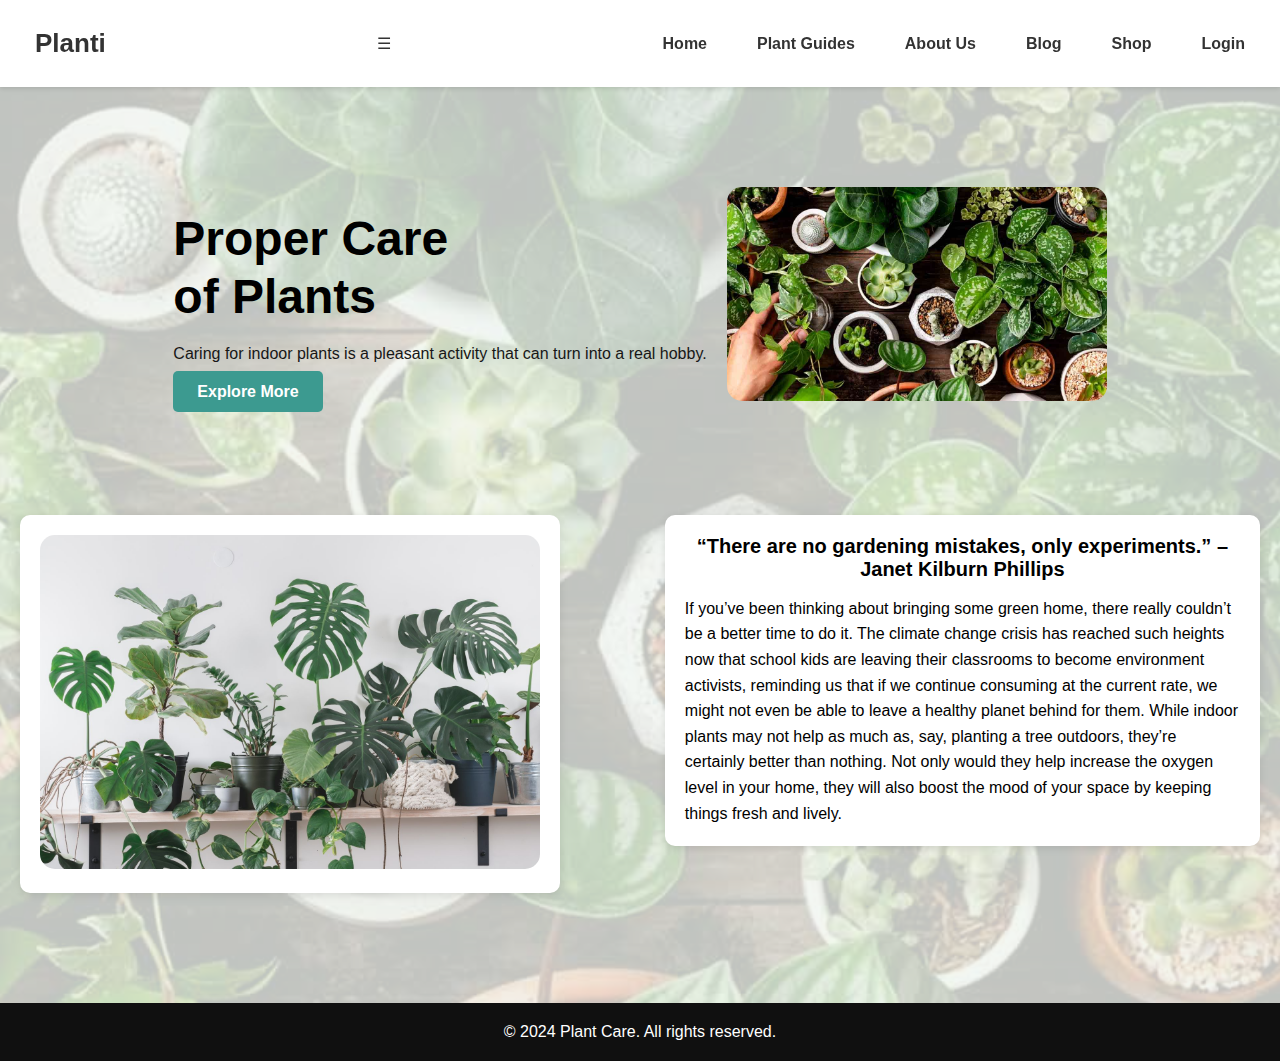
<file: index.html>
<!DOCTYPE html>
<html lang="en">
<head>
    <meta charset="UTF-8">
    <meta name="viewport" content="width=device-width, initial-scale=1.0">
    <title>Plant Guides - Planti</title>
    <style>
        * {
            margin: 0;
            padding: 0;
            box-sizing: border-box;
        }

        body {
            font-family: 'Arial', sans-serif;
            background-color: #f0f5f1;
            color: #333;
            position: relative;
            margin: 0;
            padding: 0;
        }

        body::before {
            content: '';
            position: absolute;
            top: 0;
            left: 0;
            width: 100%;
            height: 100%;
            background-image: url('frontimage.jpg');
            background-repeat: no-repeat;
            background-size: cover;
            background-position: center;
            opacity: 0.2;
            z-index: -1;
        }

        header {
            background-color: #fff;
            padding: 20px;
            box-shadow: 0 2px 4px rgba(0, 0, 0, 0.1);
            position: sticky;
            top: 0;
            z-index: 100;
        }

        .navbar {
            display: flex;
            justify-content: space-between;
            align-items: center;
            flex-wrap: wrap;
        }

        .logo {
            font-size: 26px;
            font-weight: bold;
            color: #40E0D0;
        }

        .navbar ul {
            list-style-type: none;
            display: flex;
            gap: 20px;
            flex-wrap: wrap;
        }

        .navbar a {
            text-decoration: none;
            color: #333;
            font-weight: bold;
            padding: 8px 15px;
            transition: color 0.3s;
        }

        .navbar a:hover {
            color: #3c9a90;
        }

        main {
            padding: 60px 20px;
        }

        .hero {
            display: flex;
            flex-direction: column;
            justify-content: center;
            align-items: center;
            text-align: center;
            padding: 40px 0;
        }

        .hero-content {
            max-width: 90%;
            margin-bottom: 30px;
        }

        .hero-content h1 {
            font-size: 36px;
            line-height: 1.2;
            color: #000000;
        }

        .hero-content p {
            font-size: 16px;
            margin: 20px 0;
            color: #171717;
        }

        .btn {
            background-color: #3c9a90; /* Turquoise */

            color: white;
            padding: 12px 24px;
            text-decoration: none;
            border-radius: 5px;
            font-weight: bold;
            transition: background-color 0.3s;
        }

        .btn:hover {
            background-color: #000000;
        }

        .hero-image img {
            border-radius: 15px;
            width: 100%;
            max-width: 380px;
            height: auto;
            object-fit: cover;
            margin-bottom: 20px;
        }

        .info-section {
            display: flex;
            flex-direction: column;
            align-items: center;
            gap: 30px;
            margin-top: 50px;
        }

        .info-box {
            background-color: white;
            padding: 20px;
            border-radius: 10px;
            text-align: center;
            box-shadow: 0 2px 8px rgba(0, 0, 0, 0.1);
            max-width: 90%;
        }

        .info-box img {
            border-radius: 15px;
            height: auto;
            width: 100%;
            max-width: 500px;
        }

        .info-box h3 {
            font-size: 20px;
            color: #000000;
            margin-bottom: 15px;
        }

        .info-box p {
            margin-top: 15px;
            color: #000000;
            line-height: 1.6;
            text-align: left;
        }

        footer {
            background-color: #101010;
            color: #fff;
            padding: 20px;
            text-align: center;
            margin-top: 50px;
        }

        /* Media Queries for Responsiveness */
        @media (min-width: 768px) {
            .hero {
                flex-direction: row;
                text-align: left;
            }

            .hero-content {
                max-width: 45%;
                margin-bottom: 0;
            }

            .hero-content h1 {
                font-size: 48px;
            }

            .hero-image {
                margin-left: 20px;
            }

            .info-section {
                flex-direction: row;
                align-items: flex-start;
                justify-content: space-between;
            }

            .info-box {
                max-width: 48%;
            }
        }

        /* Responsive styles */
        @media (max-width: 768px) {
            .navbar ul {
                flex-direction: column; /* Stacks the menu items vertically on smaller screens */
                gap: 10px;
                display: none; /* Hidden by default for smaller screens */
                width: 100%;
            }

            .menu-icon {
                display: block; /* Shows the menu icon */
                font-size: 24px;
                cursor: pointer;
            }

            .navbar a {
                padding: 10px;
                text-align: center;
                width: 100%;
                display: block;
            }

            .plant-card img {
                height: auto; /* Adjusts the height automatically */
            }

            .logo {
                flex-grow: 1;
            }

            .navbar {
                flex-direction: column;
                align-items: flex-start;
            }
        }
    </style>
</head>
<body>
    <header>
        <nav class="navbar">
            <a href="index.html" class="logo">Planti</a>
            <span class="menu-icon" onclick="toggleMenu()">&#9776;</span>
            <ul>
                <li><a href="index.html">Home</a></li>
                <li><a href="plant-guides.html">Plant Guides</a></li>
                <li><a href="about.html">About Us</a></li>
                <li><a href="blog.html">Blog</a></li>
                <li><a href="shop.html">Shop</a></li>
                <li><a href="login.html">Login</a></li>
            </ul>
        </nav>
    </header>

    <main>
        <section class="hero">
            <div class="hero-content">
                <h1 id="headline">Proper Care <br><span id="headline-span">of Plants</span></h1>
                <p id="description">Caring for indoor plants is a pleasant activity that can turn into a real hobby.</p>
                <a href="about.html" class="btn" id="explore-btn">Explore More</a>
            </div>
            <div class="hero-image">
                <img src="frontimage.jpg" alt="Person spraying plant">
            </div>
        </section>

        <section class="info-section">
            <div class="info-box">
                <img src="front0.jpg" alt="Video Thumbnail">
            </div>
            <div class="info-box">
                <h3>“There are no gardening mistakes, only experiments.” – Janet Kilburn Phillips</h3>
                <p id="text">If you’ve been thinking about bringing some green home, 
                    there really couldn’t be a better time to do it. 
                    The climate change crisis has reached such heights now that 
                    school kids are leaving their classrooms to become environment activists, 
                    reminding us that if we continue consuming at the current rate, 
                    we might not even be able to leave a healthy planet behind for them. 
                    While indoor plants may not help as much as, say, planting a tree outdoors, 
                    they’re certainly better than nothing. Not only would they 
                    help increase the oxygen level in your home, they will also boost the mood 
                    of your space by keeping things fresh and lively.</p>
            </div>
        </section>
    </main>

    <footer>
        <p>© 2024 Plant Care. All rights reserved.</p>
    </footer>

    <script>
        function toggleMenu() {
            const menu = document.querySelector('.navbar ul');
            menu.style.display = menu.style.display === 'flex' ? 'none' : 'flex';
        }

        function uploadImage() {
            const fileInput = document.getElementById('imageUpload');
            const resultDiv = document.getElementById('result');

            if (fileInput.files.length === 0) {
                alert('Please select an image.');
                return;
            }

            const file = fileInput.files[0];
            const formData = new FormData();
            formData.append('image', file);

            // Replace 'YOUR_BACKEND_URL' with your actual backend URL
            fetch('YOUR_BACKEND_URL', {
                method: 'POST',
                body: formData
            })
            .then(response => response.json())
            .then(data => {
                // Handle the response data
                resultDiv.innerHTML = `
                    <h3>Identification Result:</h3>
                    <p>${data.result}</p>
                    <img src="${data.imageUrl}" alt="Identified Plant">
                `;
            })
            .catch(error => {
                console.error('Error:', error);
                resultDiv.innerHTML = '<p>There was an error processing your request. Please try again.</p>';
            });
        }
    </script>
    <script>
        window.embeddedChatbotConfig = {
        chatbotId: "KJqeykrrCR2iPZG4mvH4l",
        domain: "www.chatbase.co"
        }
        </script>
        <script
        src="https://www.chatbase.co/embed.min.js"
        chatbotId="KJqeykrrCR2iPZG4mvH4l"
        domain="www.chatbase.co"
        defer>
        </script>
</body>
</html>
</file>
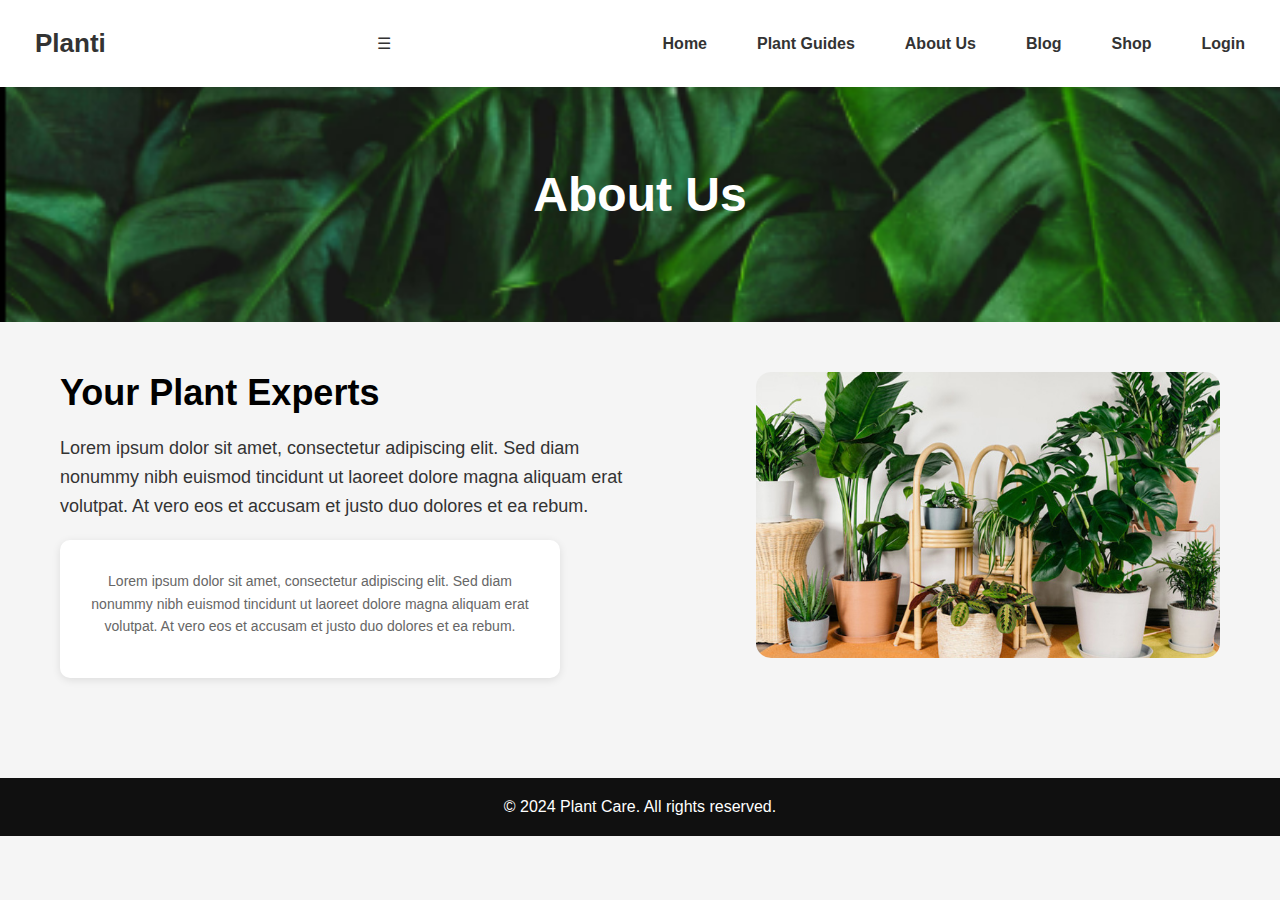
<file: about.html>
<!DOCTYPE html>
<html lang="en">
<head>
    <meta charset="UTF-8">
    <meta name="viewport" content="width=device-width, initial-scale=1.0">
    <title>Plant Guides - Planti</title>
    <style>
        * {
            margin: 0;
            padding: 0;
            box-sizing: border-box;
        }

        body {
            font-family: 'Arial', sans-serif;
            background-color: #f5f5f5;
            color: #333;
        }
        

        header {
            background-color: #fff;
            padding: 20px;
            position: sticky;
            top: 0;
            z-index: 100;
            box-shadow: 0 2px 4px rgba(0, 0, 0, 0.1);
        }

        .navbar {
            display: flex;
            justify-content: space-between;
            align-items: center;
        }

        .logo {
            font-size: 24px;
            font-weight: bold;
        }

        .navbar ul {
            list-style-type: none;
            display: flex;
            gap: 20px;
        }

        .navbar a {
            text-decoration: none;
            color: #333;
            font-weight: bold;
        }

        .hero-about {
            background-image: url('img.png'); /* Replace with your image path */
            background-size: cover;
            background-position: center;
            padding: 80px 20px;
            text-align: center;
            color: white;
        }

        .hero-about h1 {
            font-size: 48px;
            margin-bottom: 20px;
        }

        .about-content {
            display: flex;
            justify-content: space-between;
            align-items: flex-start;
            padding: 50px 20px;
            max-width: 1200px;
            margin: 0 auto;
        }

        .about-text {
            max-width: 50%;
        }

        .about-text h2 {
            font-size: 36px;
            color: #000000;
            margin-bottom: 20px;
        }

        .about-text p {
            font-size: 18px;
            line-height: 1.6;
            margin-bottom: 20px;
        }

        .about-image {
            max-width: 40%;
        }

        .about-image img {
            width: 100%;
            border-radius: 15px;
        }
        .navbar {
            display: flex;
            justify-content: space-between;
            align-items: center;
        }

        .logo {
            font-size: 26px;
            font-weight: bold;
            color: #040504;
        }

        .navbar ul {
            list-style-type: none;
            display: flex;
            gap: 20px;
        }

        .navbar a {
            text-decoration: none;
            color: #333;
            font-weight: bold;
            padding: 8px 15px;
            transition: color 0.3s;
        }

        .navbar a:hover {
            color: #000000;
        }


        footer {
            background-color: #101010;
            color: #fff;
            padding: 20px;
            text-align: center;
            margin-top: 50px;
        }

        /* Responsive styles */
        @media (max-width: 768px) {
            .navbar ul {
                flex-direction: column; /* Stacks the menu items vertically on smaller screens */
                gap: 10px;
                display: none; /* Hidden by default for smaller screens */
                width: 100%;
            }

            .menu-icon {
                display: block; /* Shows the menu icon */
                font-size: 24px;
                cursor: pointer;
            }

            .navbar a {
                padding: 10px;
                text-align: center;
                width: 100%;
                display: block;
            }

            .plant-card img {
                height: auto; /* Adjusts the height automatically */
            }

            .logo {
                flex-grow: 1;
            }

            .navbar {
                flex-direction: column;
                align-items: flex-start;
            }
        }
        .plant-card {
            background-color: white;
            padding: 20px;
            border-radius: 10px;
            text-align: center;
            box-shadow: 0 2px 8px rgba(0, 0, 0, 0.1);
            max-width: 100%;
            width: 500px;
        }

        .plant-card p {
            color: #666;
            line-height: 1.6;
            margin-top: 10px;
            font-size: 14px;
        }

    </style>
</head>
<body>
    <header>
        <nav class="navbar">
            <a href="index.html" class="logo">Planti</a>
            <span class="menu-icon" onclick="toggleMenu()">&#9776;</span>
            <ul>
                <li><a href="index.html">Home</a></li>
                <li><a href="plant-guides.html">Plant Guides</a></li>
                <li><a href="about.html">About Us</a></li>
                <li><a href="blog.html">Blog</a></li>
                <li><a href="shop.html">Shop</a></li>
                <li><a href="login.html">Login</a></li>
            </ul>
        </nav>
    </header>

    <main>
        <section class="hero-about">
            <h1>About Us</h1>
        </section>
    
        <section class="about-content">
            <div class="about-text">
                <h2>Your Plant Experts</h2>
                <p>Lorem ipsum dolor sit amet, consectetur adipiscing elit. Sed diam nonummy nibh euismod tincidunt ut laoreet dolore magna aliquam erat volutpat. At vero eos et accusam et justo duo dolores et ea rebum.</p>
                <div class="plant-card">
                    
                    <p>Lorem ipsum dolor sit amet, consectetur adipiscing elit. Sed diam nonummy nibh euismod tincidunt ut laoreet dolore magna aliquam erat volutpat. At vero eos et accusam et justo duo dolores et ea rebum.</p>
                </div>
            </div>
            <div class="about-image">
                <img src="about-plants.jpg" alt="Plants and Garden">
                
            </div>
        </section>
    
    </main>

    <footer>
        <p>© 2024 Plant Care. All rights reserved.</p>
    </footer>

    <script>
        function toggleMenu() {
            const menu = document.querySelector('.navbar ul');
            menu.style.display = menu.style.display === 'flex' ? 'none' : 'flex';
        }

        function uploadImage() {
            const fileInput = document.getElementById('imageUpload');
            const resultDiv = document.getElementById('result');

            if (fileInput.files.length === 0) {
                alert('Please select an image.');
                return;
            }

            const file = fileInput.files[0];
            const formData = new FormData();
            formData.append('image', file);

            // Replace 'YOUR_BACKEND_URL' with your actual backend URL
            fetch('YOUR_BACKEND_URL', {
                method: 'POST',
                body: formData
            })
            .then(response => response.json())
            .then(data => {
                // Handle the response data
                resultDiv.innerHTML = `
                    <h3>Identification Result:</h3>
                    <p>${data.result}</p>
                    <img src="${data.imageUrl}" alt="Identified Plant">
                `;
            })
            .catch(error => {
                console.error('Error:', error);
                resultDiv.innerHTML = '<p>There was an error processing your request. Please try again.</p>';
            });
        }
    </script>
    <script>
        window.embeddedChatbotConfig = {
        chatbotId: "KJqeykrrCR2iPZG4mvH4l",
        domain: "www.chatbase.co"
        }
        </script>
        <script
        src="https://www.chatbase.co/embed.min.js"
        chatbotId="KJqeykrrCR2iPZG4mvH4l"
        domain="www.chatbase.co"
        defer>
        </script>
</body>
</html>
</file>
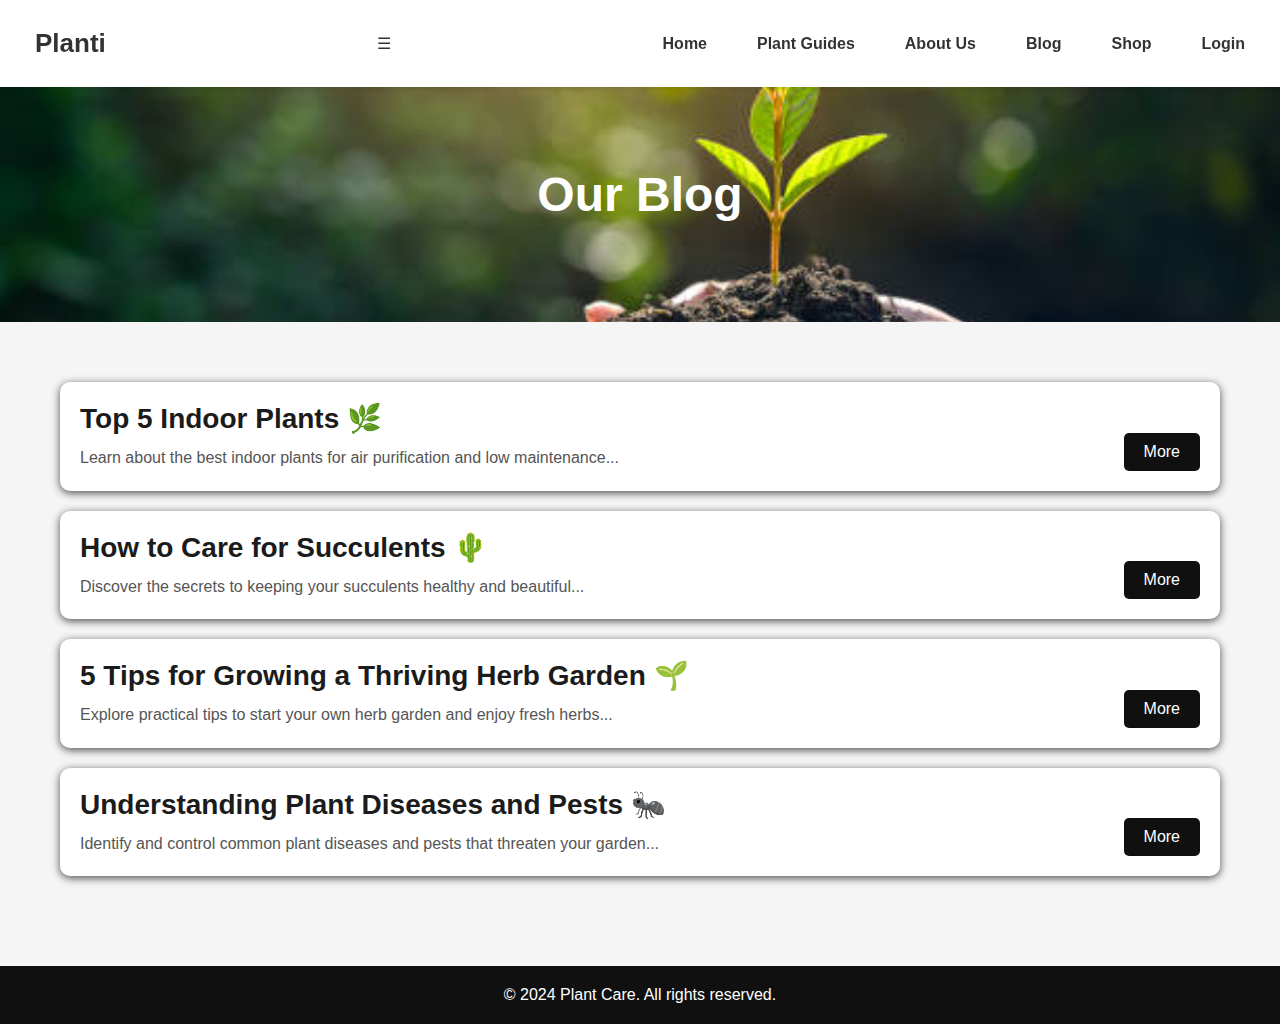
<file: blog.html>
<!DOCTYPE html>
<html lang="en">
<head>
    <meta charset="UTF-8">
    <meta name="viewport" content="width=device-width, initial-scale=1.0">
    <title>Plant Guides - Planti</title>
    <style>
        * {
            margin: 0;
            padding: 0;
            box-sizing: border-box;
        }

        body {
            font-family: 'Arial', sans-serif;
            background-color: #f5f5f5;
            color: #333;
        }
        .btn:hover {
            background-color: #ffffff;
        }

        header {
            background-color: #fff;
            padding: 20px;
            position: sticky;
            top: 0;
            z-index: 100;
            box-shadow: 0 2px 4px rgba(0, 0, 0, 0.1);
        }

        .navbar {
            display: flex;
            justify-content: space-between;
            align-items: center;
        }

        .logo {
            font-size: 24px;
            font-weight: bold;
        }

        .navbar ul {
            list-style-type: none;
            display: flex;
            gap: 20px;
        }

        .navbar a {
            text-decoration: none;
            color: #333;
            font-weight: bold;
        }

        .hero-blog {
            background-image: url('blog0.jpg'); /* Replace with your blog hero image */
            background-size: cover;
            background-position: center;
            padding: 80px 20px;
            text-align: center;
            color: white;
        }

        .hero-blog h1 {
            font-size: 48px;
            margin-bottom: 20px;
        }

        .blog-content {
            max-width: 1200px;
            margin: 40px auto;
            padding: 20px;
        }

        .blog-content article {
            background-color: white;
            padding: 20px;
            border-radius: 10px;
            margin-bottom: 20px;
            box-shadow: 0 2px 8px rgba(0, 0, 0, 0.7);
            position: relative;
        }

        .blog-content h2 {
            font-size: 28px;
            color: #1b1b1b;
            margin-bottom: 10px;
        }

        .blog-content p {
            font-size: 16px;
            line-height: 1.6;
            color: #555;
        }

        .read-more {
            background-color: #101010;
            color: #fff;
            padding: 10px 20px;
            margin-top: 70px;
            text-decoration: none;
            border-radius: 5px;
            position: absolute;
            bottom: 20px;
            right: 20px;
        }
        
        .navbar {
            display: flex;
            justify-content: space-between;
            align-items: center;
        }

        .logo {
            font-size: 26px;
            font-weight: bold;
            color: #040504;
        }

        .navbar ul {
            list-style-type: none;
            display: flex;
            gap: 20px;
        }

        .navbar a {
            text-decoration: none;
            color: #333;
            font-weight: bold;
            padding: 8px 15px;
            transition: color 0.3s;
        }

        .navbar a:hover {
            color: #000000;
        }


        footer {
            background-color: #101010;
            color: #fff;
            padding: 20px;
            text-align: center;
            margin-top: 50px;
        }
        .read-more {
    background-color: #101010;
    color: #fff;
    padding: 10px 20px;
    text-decoration: none;
    border-radius: 5px;
    margin-top: 20px;
    display: inline-block;
    width: fit-content; /* Adjusts the width to the button's content */
}

        /* Responsive styles */
        @media (max-width: 768px) {
            .navbar ul {
                flex-direction: column; /* Stacks the menu items vertically on smaller screens */
                gap: 10px;
                display: none; /* Hidden by default for smaller screens */
                width: 100%;
            }

            .menu-icon {
                display: block; /* Shows the menu icon */
                font-size: 24px;
                cursor: pointer;
            }

            .navbar a {
                padding: 10px;
                text-align: center;
                width: 100%;
                display: block;
            }

            .plant-card img {
                height: auto; /* Adjusts the height automatically */
            }

            .logo {
                flex-grow: 1;
            }

            .navbar {
                flex-direction: column;
                align-items: flex-start;
            }
        }
    </style>
</head>
<body>
    <header>
        <nav class="navbar">
            <a href="index.html" class="logo">Planti</a>
            <span class="menu-icon" onclick="toggleMenu()">&#9776;</span>
            <ul>
                <li><a href="index.html">Home</a></li>
                <li><a href="plant-guides.html">Plant Guides</a></li>
                <li><a href="about.html">About Us</a></li>
                <li><a href="blog.html">Blog</a></li>
                <li><a href="shop.html">Shop</a></li>
                <li><a href="login.html">Login</a></li>
            </ul>
        </nav>
    </header>

    <section class="hero-blog">
        <h1>Our Blog</h1>
    </section>

    <main class="blog-content">
        <article>
            <h2>Top 5 Indoor Plants 🌿</h2>
            <p>Learn about the best indoor plants for air purification and low maintenance...</p>
            <a href="blog1.html" class="read-more">More</a>
        </article>

        <article>
            <h2>How to Care for Succulents 🌵</h2>
            <p>Discover the secrets to keeping your succulents healthy and beautiful...</p>
            <a href="blog1.html" class="read-more">More</a>
        </article>

        <article>
            <h2>5 Tips for Growing a Thriving Herb Garden 🌱</h2>
            <p>Explore practical tips to start your own herb garden and enjoy fresh herbs...</p>
            <a href="blog1.html" class="read-more">More</a>
        </article>

        <article>
            <h2>Understanding Plant Diseases and Pests 🐜</h2>
            <p>Identify and control common plant diseases and pests that threaten your garden...</p>
            <a href="blog1.html" class="read-more">More</a>
        </article>

    </main>

    <footer>
        <p>© 2024 Plant Care. All rights reserved.</p>
    </footer>

    <script>
        function toggleMenu() {
            const menu = document.querySelector('.navbar ul');
            menu.style.display = menu.style.display === 'flex' ? 'none' : 'flex';
        }

        function uploadImage() {
            const fileInput = document.getElementById('imageUpload');
            const resultDiv = document.getElementById('result');

            if (fileInput.files.length === 0) {
                alert('Please select an image.');
                return;
            }

            const file = fileInput.files[0];
            const formData = new FormData();
            formData.append('image', file);

            // Replace 'YOUR_BACKEND_URL' with your actual backend URL
            fetch('YOUR_BACKEND_URL', {
                method: 'POST',
                body: formData
            })
            .then(response => response.json())
            .then(data => {
                // Handle the response data
                resultDiv.innerHTML = `
                    <h3>Identification Result:</h3>
                    <p>${data.result}</p>
                    <img src="${data.imageUrl}" alt="Identified Plant">
                `;
            })
            .catch(error => {
                console.error('Error:', error);
                resultDiv.innerHTML = '<p>There was an error processing your request. Please try again.</p>';
            });
        }
    </script>
    <script>
        window.embeddedChatbotConfig = {
        chatbotId: "KJqeykrrCR2iPZG4mvH4l",
        domain: "www.chatbase.co"
        }
        </script>
        <script
        src="https://www.chatbase.co/embed.min.js"
        chatbotId="KJqeykrrCR2iPZG4mvH4l"
        domain="www.chatbase.co"
        defer>
        </script>
</body>
</html>
</file>
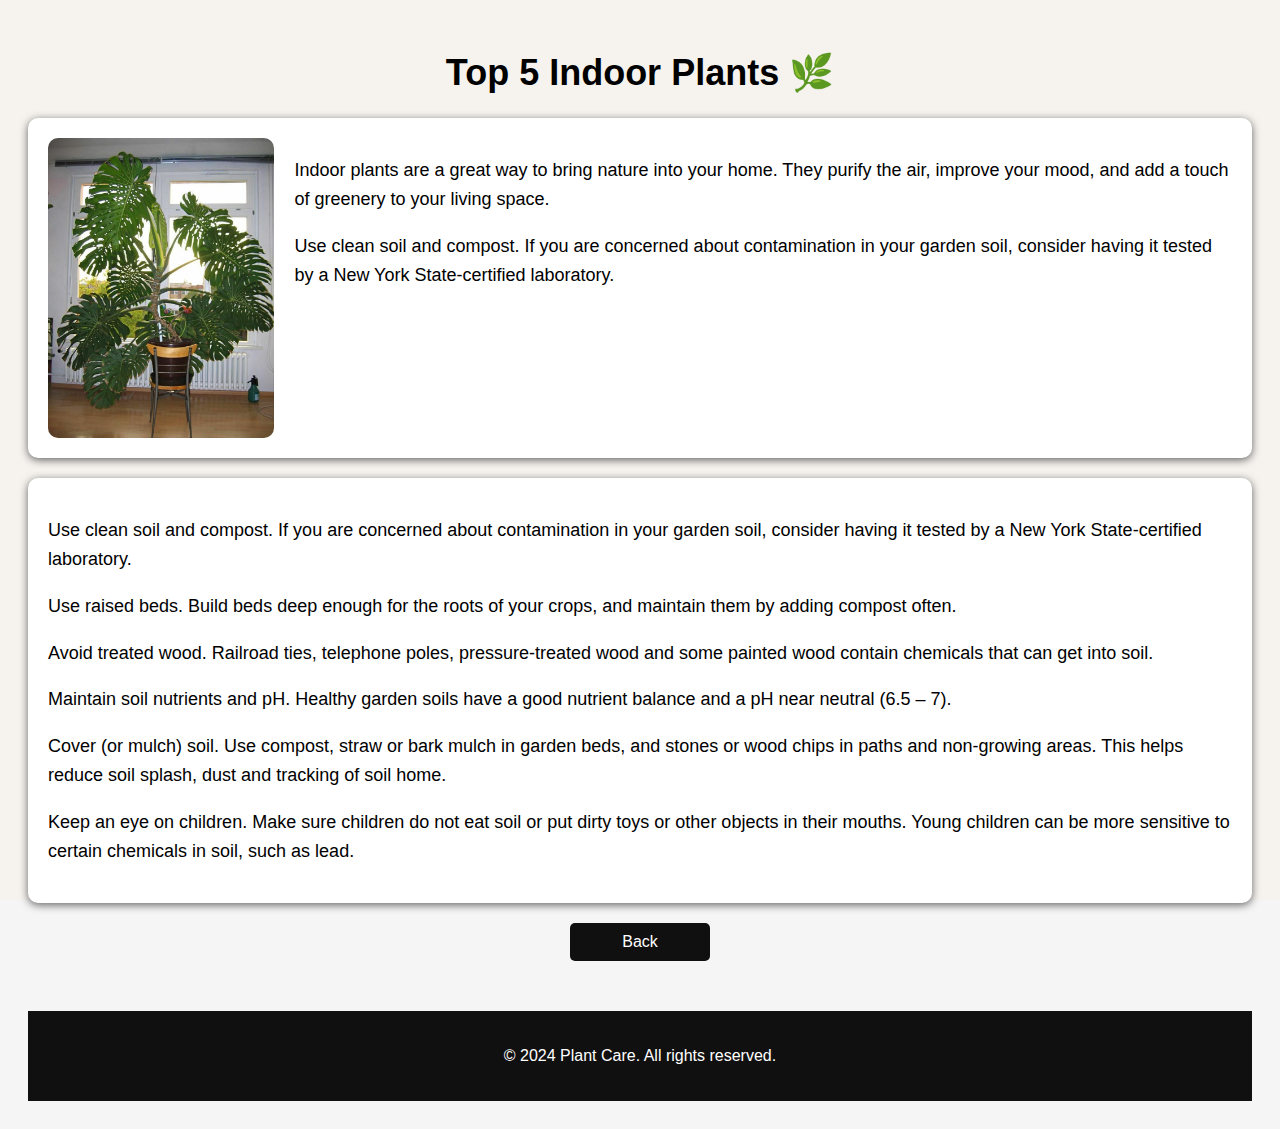
<file: blog1.html>
<!DOCTYPE html>
<html lang="en">
<head>
    <meta charset="UTF-8">
    <meta name="viewport" content="width=device-width, initial-scale=1.0">
    <title>Top 5 Indoor Plants - Blog</title>
    <style>
        body {
            font-family: 'Arial', sans-serif;
            background-color: #f5f5f5;
            color: #000000;
            padding: 20px;
        }

        header {
            text-align: center;
            margin-bottom: 20px;
        }

        header h1 {
            font-size: 36px;
            color: #000000;
        }

        article {
            background-color: white;
            padding: 20px;
            border-radius: 10px;
            box-shadow: 0 2px 8px rgba(0, 0, 0, 0.6);
            margin-bottom: 20px;
            display: flex;
            align-items: flex-start; /* Aligns image and text at the top */
        }

        article img {
            width: 300px;
            height: 300px;
            border-radius: 10px;
            margin-right: 20px;
        }

        article div {
            flex-grow: 1;
        }

        article p {
            font-size: 18px;
            line-height: 1.6;
        }

        body::before {
            content: '';
            position: absolute;
            top: 0;
            left: 0;
            width: 100%;
            height: 100%;
            
            opacity: 0.2;
            z-index: -1;
            background-color: antiquewhite;
        }

        .read-more {
            display: block;
            text-align: center;
            background-color: #101010;
            color: #fff;
            padding: 10px 20px;
            text-decoration: none;
            border-radius: 5px;
            margin: 20px auto;
            width: 100px;
        }

        footer {
            background-color: #101010;
            color: #fff;
            padding: 20px;
            text-align: center;
            margin-top: 50px;
        }
    </style>
</head>
<body>
    <header>
        <h1>Top 5 Indoor Plants 🌿</h1>
    </header>

    <article>
        <img src="Monstera Deliciosa.jpg" alt="Indoor Plants">
        <div>
            
            <p>Indoor plants are a great way to bring nature into your home. They purify the air, improve your mood, and add a touch of greenery to your living space.</p>
            <p>Use clean soil and compost.
                If you are concerned about
                contamination in your garden soil,
                consider having it tested by a New
                York State-certified laboratory. </p>
    </article>
    <article>
        <div>
            <p>Use clean soil and compost.
                If you are concerned about
                contamination in your garden soil,
                consider having it tested by a New
                York State-certified laboratory. </p>
                <p>Use raised beds.
                    Build beds deep enough for the
                    roots of your crops, and maintain
                    them by adding compost often.</p>
                <p>Avoid treated wood.
Railroad ties, telephone poles,
pressure-treated wood and some
painted wood contain chemicals that
can get into soil.
                </p>
                <p>Maintain soil nutrients and pH.
                    Healthy garden soils have a good
                    nutrient balance and a pH near
                    neutral (6.5 – 7).</p>
            <p>Cover (or mulch) soil.
                Use compost, straw or bark mulch in
                garden beds, and stones or wood
                chips in paths and non-growing
                areas. This helps reduce soil splash,
                dust and tracking of soil home.</p>
                <p>Keep an eye on children.
                    Make sure children do not eat soil or
                    put dirty toys or other objects in
                    their mouths. Young children can be
                    more sensitive to certain chemicals
                    in soil, such as lead.
                    </p>
    </article>

    <a href="blog.html" class="read-more">Back</a>

    <footer>
        <p>© 2024 Plant Care. All rights reserved.</p>
    </footer>
    <script>
        window.embeddedChatbotConfig = {
        chatbotId: "KJqeykrrCR2iPZG4mvH4l",
        domain: "www.chatbase.co"
        }
        </script>
        <script
        src="https://www.chatbase.co/embed.min.js"
        chatbotId="KJqeykrrCR2iPZG4mvH4l"
        domain="www.chatbase.co"
        defer>
        </script>
</body>
</html>
</file>
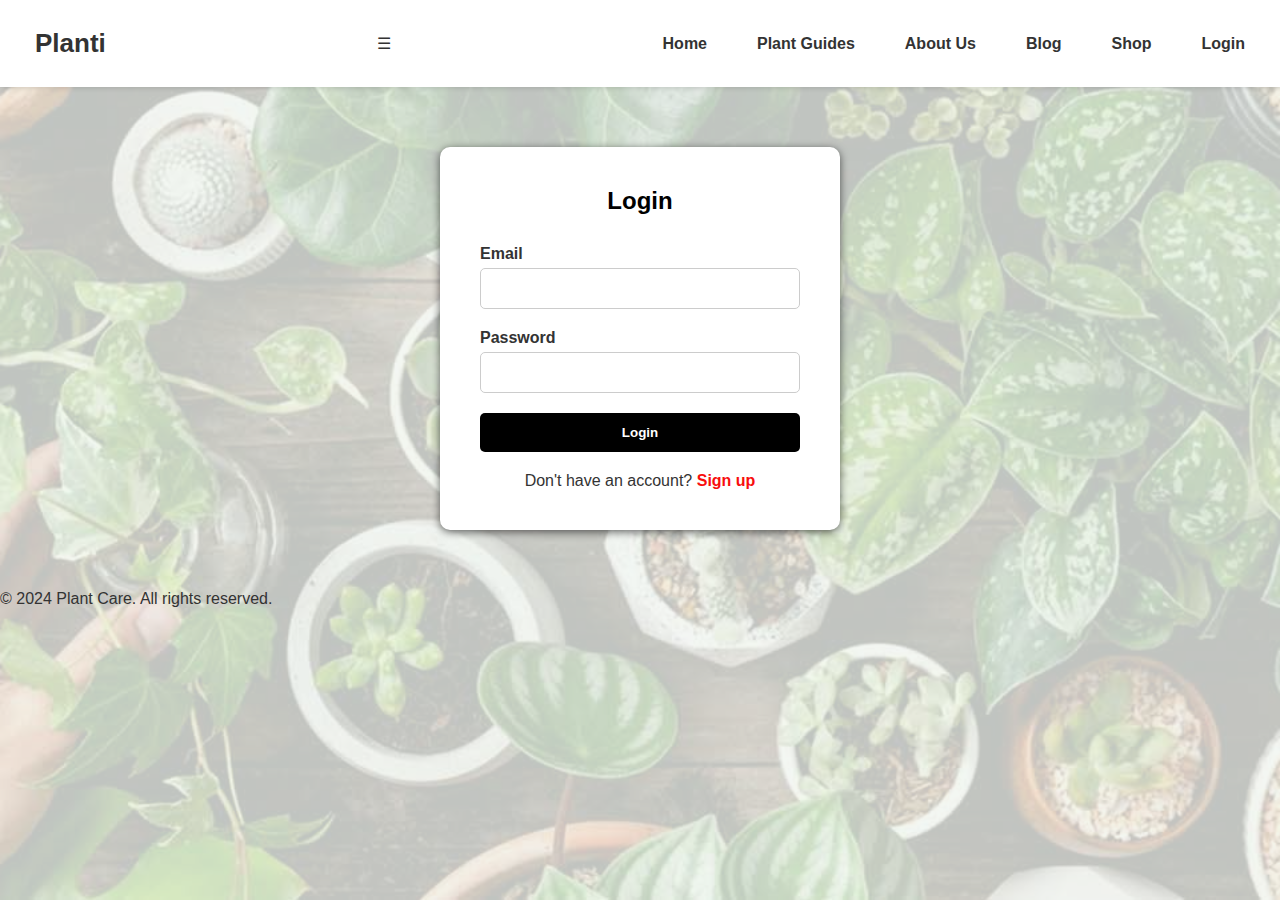
<file: login.html>
<!DOCTYPE html>
<html lang="en">
<head>
    <meta charset="UTF-8">
    <meta name="viewport" content="width=device-width, initial-scale=1.0">
    <title>Plant Guides - Planti</title>
    <style>
        * {
            margin: 0;
            padding: 0;
            box-sizing: border-box;
        }

        body {
            font-family: 'Arial', sans-serif;
            background-color: #f0f5f1;
            color: #333;
            margin: 0;
            padding: 0;
        }
        body::before {
            content: '';
            position: absolute;
            top: 0;
            left: 0;
            width: 100%;
            height: 100%;
            background-image: url('frontimage.jpg');
            background-repeat: no-repeat;
            background-size: cover;
            background-position: center;
            opacity: 0.2;
            z-index: -1;
        }

        header {
            background-color: #fff;
            padding: 20px;
            box-shadow: 0 2px 4px rgba(0, 0, 0, 0.1);
            position: sticky;
            top: 0;
            z-index: 100;
        }

        .navbar {
            display: flex;
            justify-content: space-between;
            align-items: center;
        }

        .logo {
            font-size: 26px;
            font-weight: bold;
            color: #040504;
        }

        .navbar ul {
            list-style-type: none;
            display: flex;
            gap: 20px;
        }

        .navbar a {
            text-decoration: none;
            color: #333;
            font-weight: bold;
            padding: 8px 15px;
            transition: color 0.3s;
        }

        .navbar a:hover {
            color: #000000;
        }

        main {
            padding: 60px 20px;
        }

        .form-container {
            max-width: 400px;
            margin: 0 auto;
            background-color: white;
            padding: 40px;
            border-radius: 10px;
            box-shadow: 0 2px 8px rgba(0, 0, 0, 0.6);
        }

        h2 {
            text-align: center;
            margin-bottom: 30px;
            color: #000000;
        }

        .form-group {
            margin-bottom: 20px;
        }

        label {
            display: block;
            font-weight: bold;
            margin-bottom: 5px;
        }

        input[type="text"],
        input[type="password"],
        input[type="email"] {
            width: 100%;
            padding: 12px;
            border-radius: 5px;
            border: 1px solid #ccc;
        }

        button {
            width: 100%;
            padding: 12px;
            background-color: #000000;
            color: white;
            border: none;
            border-radius: 5px;
            font-weight: bold;
            cursor: pointer;
            transition: background-color 0.3s;
        }

        button:hover {
            background-color: #3c9a90;
        }

        .toggle-section {
            text-align: center;
            margin-top: 20px;
        }

        .toggle-section a {
            text-decoration: none;
            color: #f80e0e;
            font-weight: bold;
            cursor: pointer;
        }

        /* Media Queries for Responsiveness */
        @media (min-width: 768px) {
            .hero {
                flex-direction: row;
                text-align: left;
            }

            .hero-content {
                max-width: 45%;
                margin-bottom: 0;
            }

            .hero-content h1 {
                font-size: 48px;
            }

            .hero-image {
                margin-left: 20px;
            }

            .info-section {
                flex-direction: row;
                align-items: flex-start;
                justify-content: space-between;
            }

            .info-box {
                max-width: 48%;
            }
        }

        /* Responsive styles */
        @media (max-width: 768px) {
            .navbar ul {
                flex-direction: column; /* Stacks the menu items vertically on smaller screens */
                gap: 10px;
                display: none; /* Hidden by default for smaller screens */
                width: 100%;
            }

            .menu-icon {
                display: block; /* Shows the menu icon */
                font-size: 24px;
                cursor: pointer;
            }

            .navbar a {
                padding: 10px;
                text-align: center;
                width: 100%;
                display: block;
            }

            .plant-card img {
                height: auto; /* Adjusts the height automatically */
            }

            .logo {
                flex-grow: 1;
            }

            .navbar {
                flex-direction: column;
                align-items: flex-start;
            }
        }
    </style>
</head>
<body>
    <header>
        <nav class="navbar">
            <a href="index.html" class="logo">Planti</a>
            <span class="menu-icon" onclick="toggleMenu()">&#9776;</span>
            <ul>
                <li><a href="index.html">Home</a></li>
                <li><a href="plant-guides.html">Plant Guides</a></li>
                <li><a href="about.html">About Us</a></li>
                <li><a href="blog.html">Blog</a></li>
                <li><a href="shop.html">Shop</a></li>
                <li><a href="login.html">Login</a></li>
            </ul>
        </nav>
    </header>

    <main>
        <div class="form-container">
            <h2 id="form-title">Login</h2>

            <!-- Login Form -->
            <form id="login-form" class="form-group">
                <div class="form-group">
                    <label for="login-email">Email</label>
                    <input type="email" id="login-email" name="email" required>
                </div>
                <div class="form-group">
                    <label for="login-password">Password</label>
                    <input type="password" id="login-password" name="password" required>
                </div>
                <button type="submit">Login</button>
            </form>

            <!-- Signup Form (Initially hidden) -->
            <form id="signup-form" class="form-group" style="display: none;">
                <div class="form-group">
                    <label for="signup-name">Full Name</label>
                    <input type="text" id="signup-name" name="name" required>
                </div>
                <div class="form-group">
                    <label for="signup-email">Email</label>
                    <input type="email" id="signup-email" name="email" required>
                </div>
                <div class="form-group">
                    <label for="signup-password">Password</label>
                    <input type="password" id="signup-password" name="password" required>
                </div>
                <button type="submit">Signup</button>
            </form>

            <!-- Toggle between Login and Signup -->
            <div class="toggle-section">
                <p id="toggle-text">Don't have an account? <a id="toggle-link" onclick="toggleForms()">Sign up</a></p>
            </div>
        </div>
    </main>

    <footer>
        <p>© 2024 Plant Care. All rights reserved.</p>
    </footer>

    <script>
        function toggleMenu() {
            const menu = document.querySelector('.navbar ul');
            menu.style.display = menu.style.display === 'flex' ? 'none' : 'flex';
        }

        function toggleForms() {
            const loginForm = document.getElementById('login-form');
            const signupForm = document.getElementById('signup-form');
            const toggleText = document.getElementById('toggle-text');
            const formTitle = document.getElementById('form-title');

            if (loginForm.style.display === 'none') {
                loginForm.style.display = 'block';
                signupForm.style.display = 'none';
                formTitle.textContent = 'Login';
                toggleText.innerHTML = 'Don\'t have an account? <a id="toggle-link" onclick="toggleForms()">Sign up</a>';
            } else {
                loginForm.style.display = 'none';
                signupForm.style.display = 'block';
                formTitle.textContent = 'Signup';
                toggleText.innerHTML = 'Already have an account? <a id="toggle-link" onclick="toggleForms()">Login</a>';
            }
        }
    </script>
    <script>
        function uploadImage() {
            const fileInput = document.getElementById('imageUpload');
            const resultDiv = document.getElementById('result');

            if (fileInput.files.length === 0) {
                alert('Please select an image.');
                return;
            }

            const file = fileInput.files[0];
            const formData = new FormData();
            formData.append('image', file);

            // Replace 'YOUR_BACKEND_URL' with your actual backend URL
            fetch('YOUR_BACKEND_URL', {
                method: 'POST',
                body: formData
            })
            .then(response => response.json())
            .then(data => {
                // Handle the response data
                resultDiv.innerHTML = `
                    <h3>Identification Result:</h3>
                    <p>${data.result}</p>
                    <img src="${data.imageUrl}" alt="Identified Plant">
                `;
            })
            .catch(error => {
                console.error('Error:', error);
                resultDiv.innerHTML = '<p>There was an error processing your request. Please try again.</p>';
            });
        }
    </script>
    <script>
        window.embeddedChatbotConfig = {
            chatbotId: "KJqeykrrCR2iPZG4mvH4l",
            domain: "www.chatbase.co"
        }
    </script>
    <script
        src="https://www.chatbase.co/embed.min.js"
        chatbotId="KJqeykrrCR2iPZG4mvH4l"
        domain="www.chatbase.co"
        defer>
    </script>
</body>
</html>
</file>
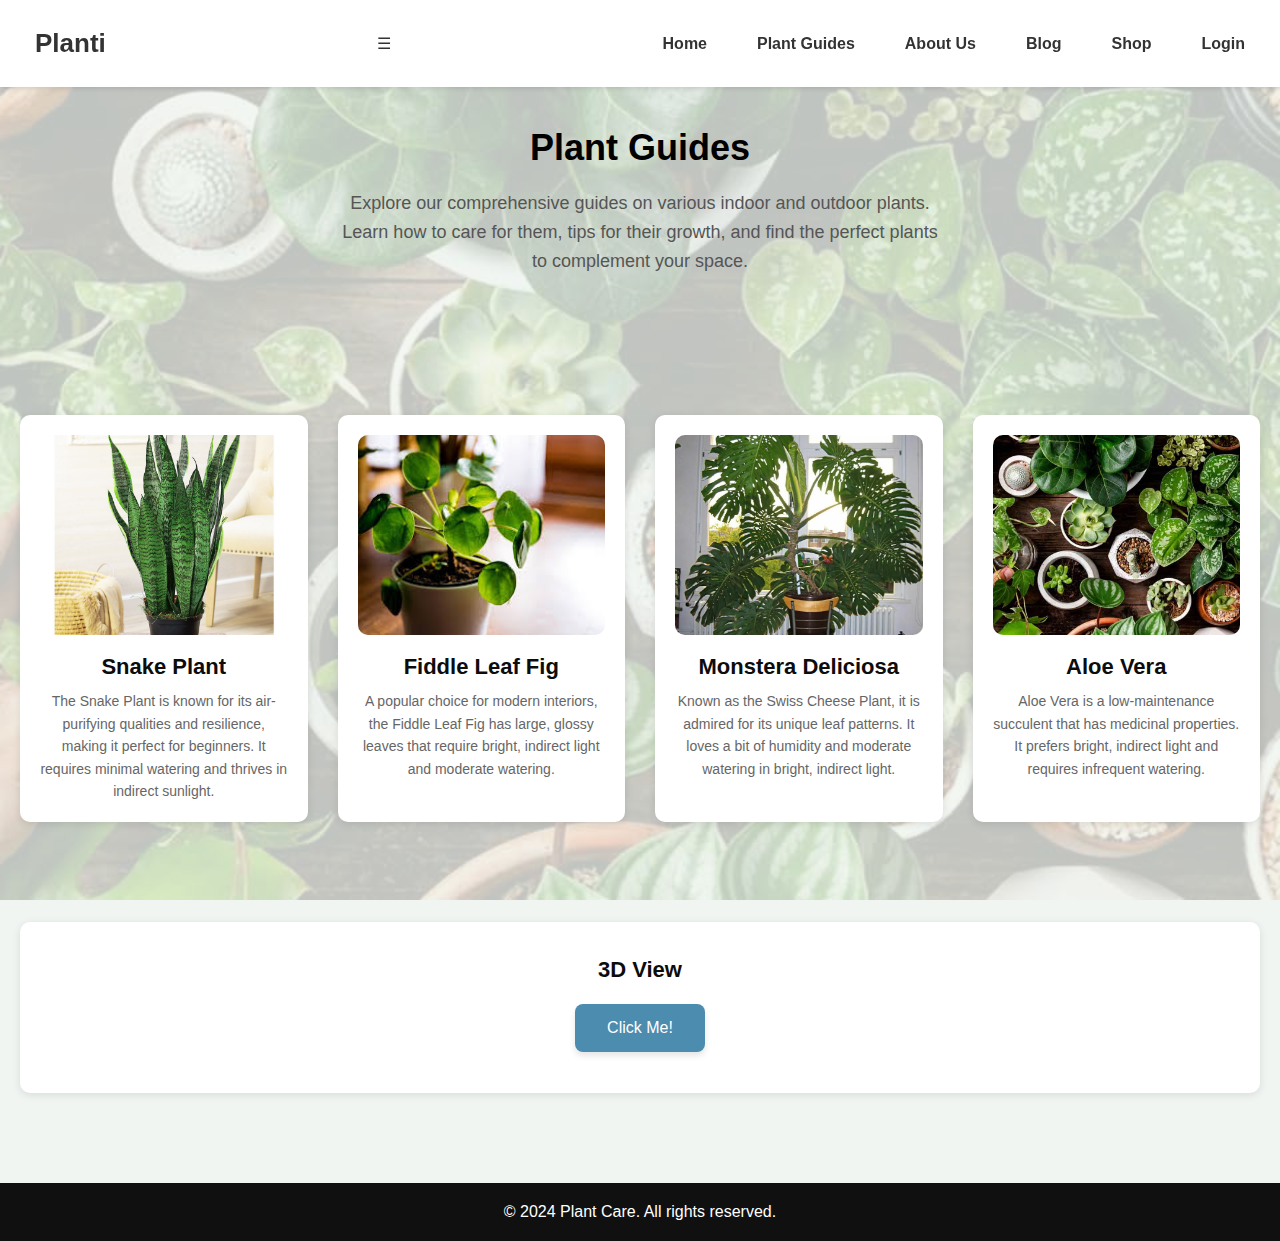
<file: plant-guides.html>
<!DOCTYPE html>
<html lang="en">
<head>
    <meta charset="UTF-8">
    <meta name="viewport" content="width=device-width, initial-scale=1.0">
    <title>Plant Guides - Planti</title>
    <style>
        * {
            margin: 0;
            padding: 0;
            box-sizing: border-box;
        }

        body {
            font-family: 'Arial', sans-serif;
            background-color: #f0f5f1;
            color: #333;
            margin: 0;
            padding: 0;
        }

        header {
            background-color: #fff;
            padding: 20px;
            box-shadow: 0 2px 4px rgba(0, 0, 0, 0.1);
            position: sticky;
            top: 0;
            z-index: 100;
        }

        .navbar {
            display: flex;
            justify-content: space-between;
            align-items: center;
            flex-wrap: wrap; /* Allows the navbar to wrap on smaller screens */
        }

        .logo {
            font-size: 26px;
            font-weight: bold;
            color: #040504;
        }

        .navbar ul {
            list-style-type: none;
            display: flex;
            gap: 20px;
        }

        .navbar a {
            text-decoration: none;
            color: #333;
            font-weight: bold;
            padding: 8px 15px;
            transition: color 0.3s;
        }

        .navbar a:hover {
            color: #000000;
        }

        main {
            padding: 40px 20px;
        }

        .guide-intro {
            text-align: center;
            margin-bottom: 40px;
        }

        .guide-intro h1 {
            font-size: 36px;
            color: #000000;
            margin-bottom: 20px;
        }

        .guide-intro p {
            font-size: 18px;
            color: #555;
            line-height: 1.6;
            max-width: 600px;
            margin: 0 auto;
        }

        .plant-grid {
            display: grid;
            grid-template-columns: repeat(auto-fit, minmax(280px, 1fr));
            gap: 30px;
        }

        .plant-card {
            background-color: white;
            padding: 20px;
            border-radius: 10px;
            margin-top: 100px;
            text-align: center;
            box-shadow: 0 2px 8px rgba(0, 0, 0, 0.1);
        }

        .plant-card img {
            width: 100%;
            height: 200px;
            object-fit: cover;
            border-radius: 10px;
        }

        .plant-card h3 {
            font-size: 22px;
            color: #0c0c0c;
            margin-top: 15px;
        }

        .plant-card p {
            color: #666;
            line-height: 1.6;
            margin-top: 10px;
            font-size: 14px;
        }

        .upload-section {
            text-align: center;
            margin-top: 50px;
        }

        .upload-section h2 {
            font-size: 28px;
            color: #000000;
            margin-bottom: 20px;
        }
        body::before {
            content: '';
            position: absolute;
            top: 0;
            left: 0;
            width: 100%;
            height: 100%;
            background-image: url('frontimage.jpg');
            background-repeat: no-repeat;
            background-size: cover;
            background-position: center;
            opacity: 0.2;
            z-index: -1;
        }

        .upload-section input[type="file"] {
            margin-bottom: 20px;
        }

        .upload-section button {
            background-color: #000000;
            color: white;
            padding: 12px 24px;
            border: none;
            border-radius: 5px;
            font-weight: bold;
            cursor: pointer;
            transition: background-color 0.3s;
        }

        .upload-section button:hover {
            background-color: #333333;
        }

        .result {
            margin-top: 30px;
            text-align: center;
        }

        .result img {
            max-width: 100%;
            height: auto;
            border-radius: 10px;
        }

        footer {
            background-color: #101010;
            color: #fff;
            padding: 20px;
            text-align: center;
            margin-top: 50px;
        }

        /* Responsive styles */
        @media (max-width: 768px) {
            .navbar ul {
                flex-direction: column; /* Stacks the menu items vertically on smaller screens */
                gap: 10px;
                display: none; /* Hidden by default for smaller screens */
                width: 100%;
            }

            .menu-icon {
                display: block; /* Shows the menu icon */
                font-size: 24px;
                cursor: pointer;
            }

            .navbar a {
                padding: 10px;
                text-align: center;
                width: 100%;
                display: block;
            }

            .plant-card img {
                height: auto; /* Adjusts the height automatically */
            }

            .logo {
                flex-grow: 1;
            }

            .navbar {
                flex-direction: column;
                align-items: flex-start;
            }
        }
        /* Button container to center the button on the page */
.button-container {
    display: flex;
    justify-content: center;
    align-items: center;
    height: 10vh;
}

/* Attractive button styling */
.attractive-button {
    background-color: #4c8caf; /* Green background */
    border: none;
    color: white; /* White text */
    padding: 15px 32px; /* Padding around text */
    text-align: center;
    text-decoration: none;
    display: inline-block;
    font-size: 16px; /* Adjust text size */
    border-radius: 8px; /* Rounded corners */
    box-shadow: 0 4px 6px rgba(0, 0, 0, 0.1); /* Soft shadow */
    transition: all 0.3s ease; /* Smooth transition on hover */
    cursor: pointer;
}

/* Hover effect */
.attractive-button:hover {
    background-color: #3c9a90; /* Darker green on hover */
    box-shadow: 0 6px 8px rgba(0, 0, 0, 0.2); /* More shadow on hover */
    transform: translateY(-2px); /* Slight lift */
}        /* Responsive styles */
        @media (max-width: 768px) {
            .navbar ul {
                flex-direction: column; /* Stacks the menu items vertically on smaller screens */
                gap: 10px;
                display: none; /* Hidden by default for smaller screens */
                width: 100%;
            }

            .menu-icon {
                display: block; /* Shows the menu icon */
                font-size: 24px;
                cursor: pointer;
            }

            .navbar a {
                padding: 10px;
                text-align: center;
                width: 100%;
                display: block;
            }

            .plant-card img {
                height: auto; /* Adjusts the height automatically */
            }

            .logo {
                flex-grow: 1;
            }

            .navbar {
                flex-direction: column;
                align-items: flex-start;
            }
        }
    </style>
</head>
<body>
    <header>
        <nav class="navbar">
            <a href="index.html" class="logo">Planti</a>
            <span class="menu-icon" onclick="toggleMenu()">&#9776;</span>
            <ul>
                <li><a href="index.html">Home</a></li>
                <li><a href="plant-guides.html">Plant Guides</a></li>
                <li><a href="about.html">About Us</a></li>
                <li><a href="blog.html">Blog</a></li>
                <li><a href="shop.html">Shop</a></li>
                <li><a href="login.html">Login</a></li>
            </ul>
        </nav>
    </header>

    <main>
        <section class="guide-intro">
            <h1>Plant Guides</h1>
            <p>Explore our comprehensive guides on various indoor and outdoor plants. Learn how to care for them, tips for their growth, and find the perfect plants to complement your space.</p>
        </section>

        <section class="plant-grid">
            <div class="plant-card">
                <img src="snakeplant.jpg" alt="Snake Plant">
                <h3>Snake Plant</h3>
                <p>The Snake Plant is known for its air-purifying qualities and resilience, making it perfect for beginners. It requires minimal watering and thrives in indirect sunlight.</p>
            </div>
            <div class="plant-card">
                <img src="Chinese Money.jpg" alt="Fiddle Leaf Fig">
                <h3>Fiddle Leaf Fig</h3>
                <p>A popular choice for modern interiors, the Fiddle Leaf Fig has large, glossy leaves that require bright, indirect light and moderate watering.</p>
            </div>
            <div class="plant-card">
                <img src="Monstera Deliciosa.jpg" alt="Monstera Deliciosa">
                <h3>Monstera Deliciosa</h3>
                <p>Known as the Swiss Cheese Plant, it is admired for its unique leaf patterns. It loves a bit of humidity and moderate watering in bright, indirect light.</p>
            </div>
            <div class="plant-card">
                <img src="frontimage.jpg" alt="Aloe Vera">
                <h3>Aloe Vera</h3>
                <p>Aloe Vera is a low-maintenance succulent that has medicinal properties. It prefers bright, indirect light and requires infrequent watering.</p>
            </div>
            
        </section>
        <div class="plant-card">
            <h3>3D View</h3>
            <div class="button-container">
                <button  class="attractive-button" id="myButton">Click Me!</button>
            </div>
        </div>
    </main>

    <footer>
        <p>© 2024 Plant Care. All rights reserved.</p>
    </footer>

    <script>
        function toggleMenu() {
            const menu = document.querySelector('.navbar ul');
            menu.style.display = menu.style.display === 'flex' ? 'none' : 'flex';
        }
        document.getElementById('myButton').addEventListener('click', function() {
        window.location.href = 'threed.html'; // Redirect to threed.html
    });

        function uploadImage() {
            const fileInput = document.getElementById('imageUpload');
            const resultDiv = document.getElementById('result');

            if (fileInput.files.length === 0) {
                alert('Please select an image.');
                return;
            }

            const file = fileInput.files[0];
            const formData = new FormData();
            formData.append('image', file);

            // Replace 'YOUR_BACKEND_URL' with your actual backend URL
            fetch('YOUR_BACKEND_URL', {
                method: 'POST',
                body: formData
            })
            .then(response => response.json())
            .then(data => {
                // Handle the response data
                resultDiv.innerHTML = `
                    <h3>Identification Result:</h3>
                    <p>${data.result}</p>
                    <img src="${data.imageUrl}" alt="Identified Plant">
                `;
            })
            .catch(error => {
                console.error('Error:', error);
                resultDiv.innerHTML = '<p>There was an error processing your request. Please try again.</p>';
            });
        }
    </script>
    <script>
        window.embeddedChatbotConfig = {
        chatbotId: "KJqeykrrCR2iPZG4mvH4l",
        domain: "www.chatbase.co"
        }
        </script>
        <script
        src="https://www.chatbase.co/embed.min.js"
        chatbotId="KJqeykrrCR2iPZG4mvH4l"
        domain="www.chatbase.co"
        defer>
        </script>
</body>
</html>
</file>
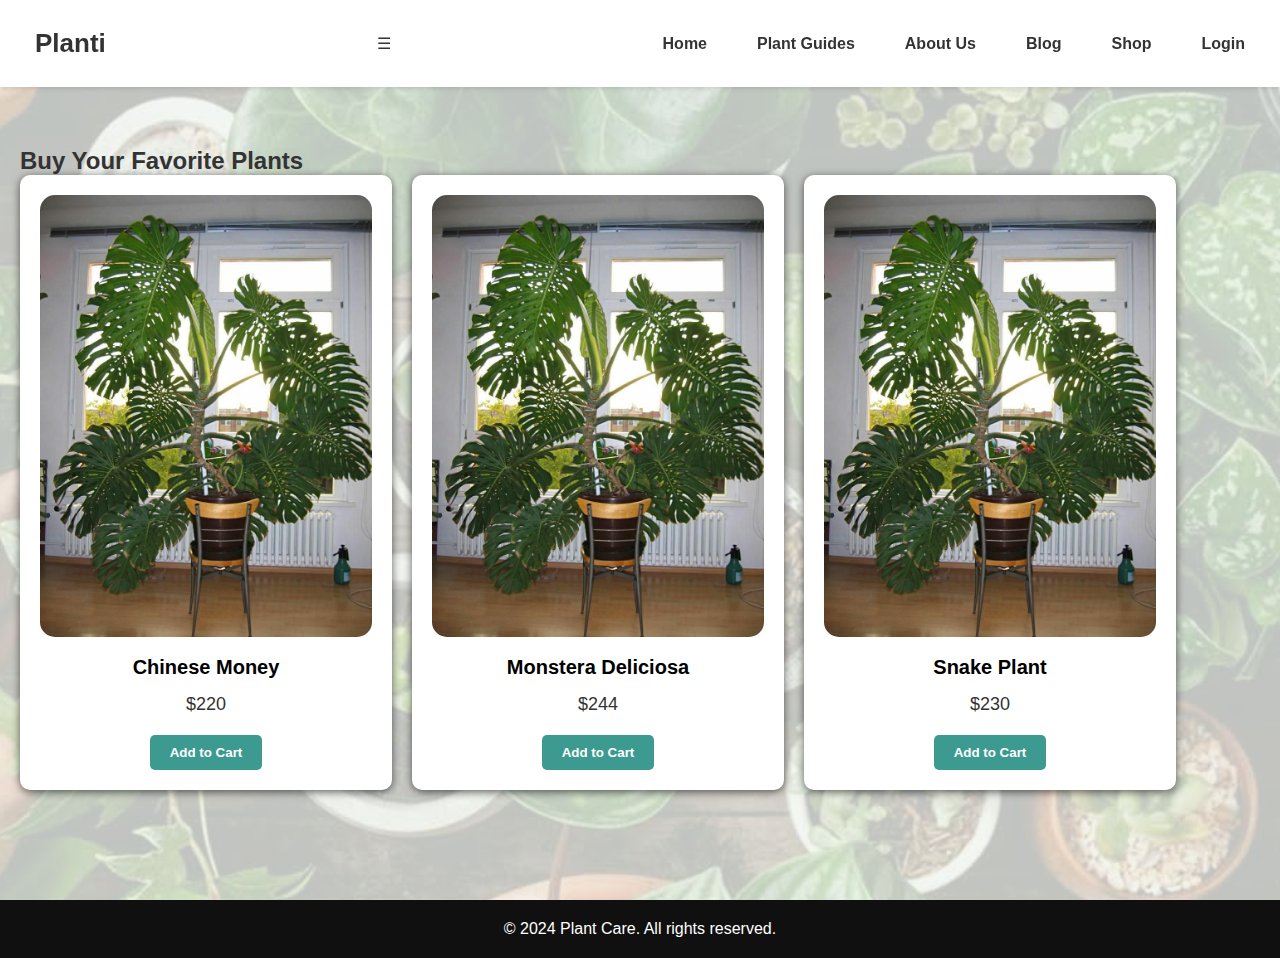
<file: shop.html>
<!DOCTYPE html>
<html lang="en">
<head>
    <meta charset="UTF-8">
    <meta name="viewport" content="width=device-width, initial-scale=1.0">
    <title>Plant Guides - Planti</title>
    <style>
        * {
            margin: 0;
            padding: 0;
            box-sizing: border-box;
        }

        body {
            font-family: 'Arial', sans-serif;
            background-color: #f0f5f1;
            color: #333;
            position: relative;
            margin: 0;
            padding: 0;
        }

        body::before {
            content: '';
            position: absolute;
            top: 0;
            left: 0;
            width: 100%;
            height: 100%;
            background-image: url('frontimage.jpg');
            background-repeat: no-repeat;
            background-size: cover;
            background-position: center;
            opacity: 0.2;
            z-index: -1;
        }

        header {
            background-color: #fff;
            padding: 20px;
            box-shadow: 0 2px 4px rgba(0, 0, 0, 0.1);
            position: sticky;
            top: 0;
            z-index: 100;
        }

        .navbar {
            display: flex;
            justify-content: space-between;
            align-items: center;
        }

        .logo {
            font-size: 26px;
            font-weight: bold;
            color: #3c9a90;
        }

        .navbar ul {
            list-style-type: none;
            display: flex;
            gap: 20px;
        }

        .navbar a {
            text-decoration: none;
            color: #333;
            font-weight: bold;
        }
        nav a:hover {
            color: #3c9a90;
        }
        .navbar ul {
            list-style-type: none;
            display: flex;
            gap: 20px;
        }

        .navbar a {
            text-decoration: none;
            color: #333;
            font-weight: bold;
        }

        main {
            padding: 60px 20px;
        }

        #plant-shop h2,
        #3d-container h2 {
            font-size: 36px;
            margin-bottom: 30px;
            color: #000;
        }

        .plant-container {
            display: flex;
            flex-wrap: wrap;
            gap: 20px;
        }

        .plant-item {
            background-color: white;
            padding: 20px;
            border-radius: 10px;
            text-align: center;
            box-shadow: 0 2px 8px rgba(0, 0, 0, 0.6);
            max-width: 30%;
            box-sizing: border-box;
        }

        .plant-item img {
            border-radius: 15px;
            width: 100%;
            height: auto;
            object-fit: cover;
        }

        .plant-item h3 {
            font-size: 20px;
            color: #000;
            margin: 15px 0;
        }

        .plant-item p {
            font-size: 18px;
            color: #333;
            margin-bottom: 20px;
        }

        .plant-item button {
            background-color: #3c9a90;
            color: white;
            padding: 10px 20px;
            border: none;
            border-radius: 5px;
            font-weight: bold;
            cursor: pointer;
            transition: background-color 0.3s;
        }

        .plant-item button:hover {
            background-color: #000000;
        }

        #3d-container {
            margin-top: 50px;
        }
        .navbar {
            display: flex;
            justify-content: space-between;
            align-items: center;
        }

        .logo {
            font-size: 26px;
            font-weight: bold;
            color: #040504;
        }

        .navbar ul {
            list-style-type: none;
            display: flex;
            gap: 20px;
        }

        .navbar a {
            text-decoration: none;
            color: #333;
            font-weight: bold;
            padding: 8px 15px;
            transition: color 0.3s;
        }

        .navbar a:hover {
            color: #000000;
        }


        footer {
            background-color: #101010;
            color: #fff;
            padding: 20px;
            text-align: center;
            margin-top: 50px;
        }
        /* Responsive styles */
        @media (max-width: 768px) {
            .navbar ul {
                flex-direction: column; /* Stacks the menu items vertically on smaller screens */
                gap: 10px;
                display: none; /* Hidden by default for smaller screens */
                width: 100%;
            }

            .menu-icon {
                display: block; /* Shows the menu icon */
                font-size: 24px;
                cursor: pointer;
            }

            .navbar a {
                padding: 10px;
                text-align: center;
                width: 100%;
                display: block;
            }

            .plant-card img {
                height: auto; /* Adjusts the height automatically */
            }

            .logo {
                flex-grow: 1;
            }

            .navbar {
                flex-direction: column;
                align-items: flex-start;
            }
        }
        /* Media Queries for Responsiveness */
        @media (min-width: 768px) {
            .hero {
                flex-direction: row;
                text-align: left;
            }

            .hero-content {
                max-width: 45%;
                margin-bottom: 0;
            }

            .hero-content h1 {
                font-size: 48px;
            }

            .hero-image {
                margin-left: 20px;
            }

            .info-section {
                flex-direction: row;
                align-items: flex-start;
                justify-content: space-between;
            }

            .info-box {
                max-width: 48%;
            }
        }

        /* Responsive styles */
        @media (max-width: 768px) {
            .navbar ul {
                flex-direction: column; /* Stacks the menu items vertically on smaller screens */
                gap: 10px;
                display: none; /* Hidden by default for smaller screens */
                width: 100%;
            }

            .menu-icon {
                display: block; /* Shows the menu icon */
                font-size: 24px;
                cursor: pointer;
            }

            .navbar a {
                padding: 10px;
                text-align: center;
                width: 100%;
                display: block;
            }

            .plant-card img {
                height: auto; /* Adjusts the height automatically */
            }

            .logo {
                flex-grow: 1;
            }

            .navbar {
                flex-direction: column;
                align-items: flex-start;
            }
        }
    </style>
</head>
<body>
    <header>
        <nav class="navbar">
            <a href="index.html" class="logo">Planti</a>
            <span class="menu-icon" onclick="toggleMenu()">&#9776;</span>
            <ul>
                <li><a href="index.html">Home</a></li>
                <li><a href="plant-guides.html">Plant Guides</a></li>
                <li><a href="about.html">About Us</a></li>
                <li><a href="blog.html">Blog</a></li>
                <li><a href="shop.html">Shop</a></li>
                <li><a href="login.html">Login</a></li>
            </ul>
        </nav>
    </header>

    <main>
        <section id="plant-shop">
            <h2>Buy Your Favorite Plants</h2>
            <div class="plant-container">
                <div class="plant-item">
                    <img src="Monstera Deliciosa.jpg" alt="Chinese Money">
                    <h3>Chinese Money</h3>
                    <p>$220</p>
                    <button>Add to Cart</button>
                </div>

                <div class="plant-item">
                    <img src="Monstera Deliciosa.jpg" alt="Monstera Deliciosa">
                    <h3>Monstera Deliciosa</h3>
                    <p>$244</p>
                    <button>Add to Cart</button>
                </div>

                <div class="plant-item">
                    <img src="Monstera Deliciosa.jpg" alt="Snake Plant">
                    <h3>Snake Plant</h3>
                    <p>$230</p>
                    <button>Add to Cart</button>
                </div>
          
           
                
            </div>
        </section>

    </main>

    <footer>
        <p>© 2024 Plant Care. All rights reserved.</p>
    </footer>

    <script>
        function toggleMenu() {
            const menu = document.querySelector('.navbar ul');
            menu.style.display = menu.style.display === 'flex' ? 'none' : 'flex';
        }

        function uploadImage() {
            const fileInput = document.getElementById('imageUpload');
            const resultDiv = document.getElementById('result');

            if (fileInput.files.length === 0) {
                alert('Please select an image.');
                return;
            }

            const file = fileInput.files[0];
            const formData = new FormData();
            formData.append('image', file);

            // Replace 'YOUR_BACKEND_URL' with your actual backend URL
            fetch('YOUR_BACKEND_URL', {
                method: 'POST',
                body: formData
            })
            .then(response => response.json())
            .then(data => {
                // Handle the response data
                resultDiv.innerHTML = `
                    <h3>Identification Result:</h3>
                    <p>${data.result}</p>
                    <img src="${data.imageUrl}" alt="Identified Plant">
                `;
            })
            .catch(error => {
                console.error('Error:', error);
                resultDiv.innerHTML = '<p>There was an error processing your request. Please try again.</p>';
            });
        }
    </script>
    <script>
        window.embeddedChatbotConfig = {
        chatbotId: "KJqeykrrCR2iPZG4mvH4l",
        domain: "www.chatbase.co"
        }
        </script>
        <script
        src="https://www.chatbase.co/embed.min.js"
        chatbotId="KJqeykrrCR2iPZG4mvH4l"
        domain="www.chatbase.co"
        defer>
        </script>
</body>
</html>
</file>
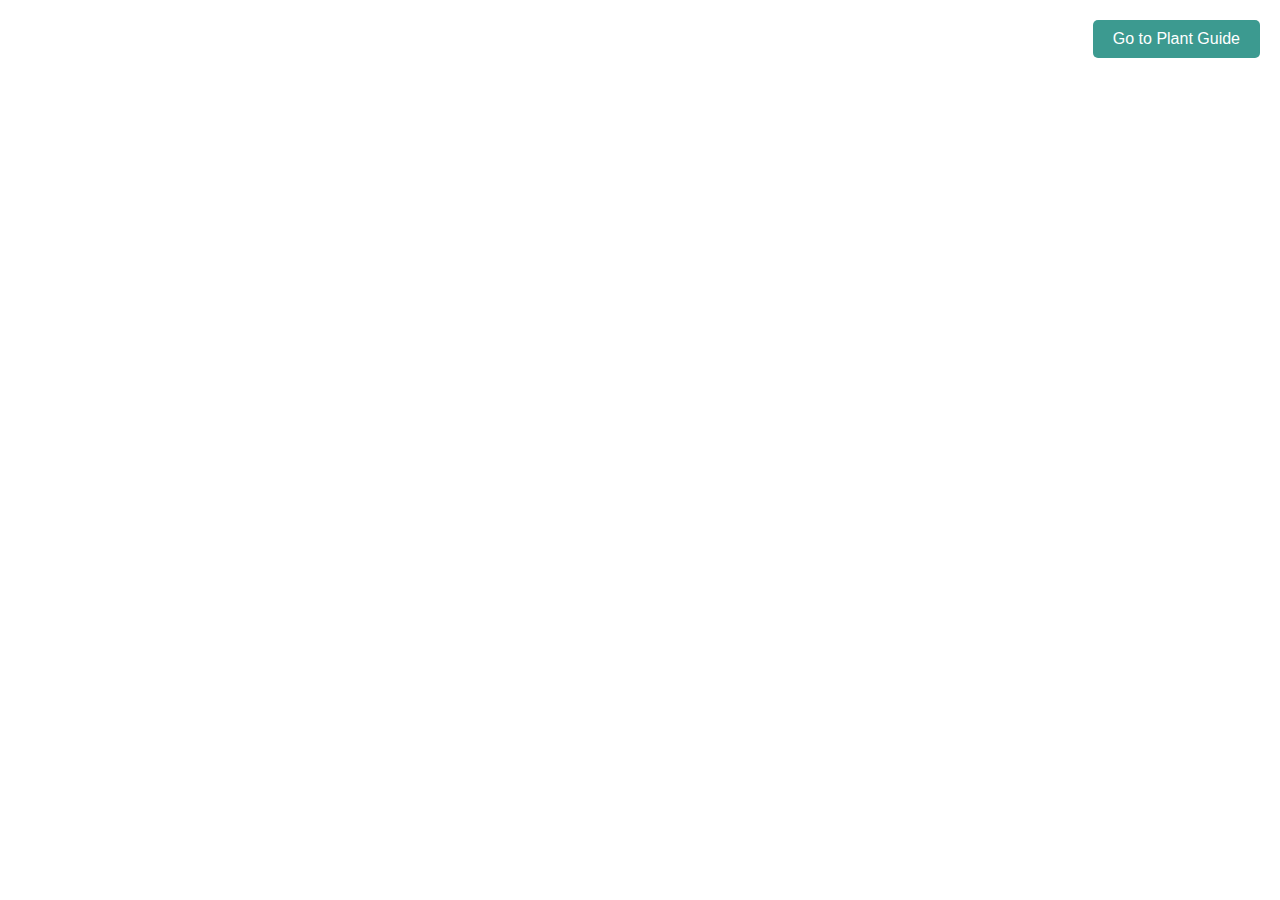
<file: threed.html>
<!doctype html>
<html>
  <head>
    <title>Basic A-Frame Scene with GLB Model</title>
    <script src="https://aframe.io/releases/0.7.0/aframe.min.js"></script>
    <style>
      /* Styling for the fixed button */
      .redirect-button {
        position: absolute;
        top: 20px;
        right: 20px;
        padding: 10px 20px;
        background-color: #3c9a90;
        color: white;
        border: none;
        cursor: pointer;
        font-size: 16px;
        border-radius: 5px;
        z-index: 1000; /* Ensure the button is on top of the 3D scene */
      }
    </style>
  </head>

  <body>
    <!-- Redirect Button -->
    <button class="redirect-button" onclick="window.location.href='plant-guides.html'">Go to Plant Guide</button>

    <a-scene>
      <!-- Asset management system to preload the GLB file -->
      <a-assets>
        <a-asset-item id="treeModel" src="flower_bush_tree_royalty_free.glb"></a-asset-item>
      </a-assets>

      <!-- GLB Model -->
      <a-gltf-model src="#treeModel" position="0 0 -3" scale="1 1 1" rotation="0 45 0"></a-gltf-model>

      <!-- Ground plane -->
      <a-plane position="0 0 -4" rotation="-90 0 0" width="10" height="10" color="#7BC8A4"></a-plane>

      <!-- Sky -->
      <a-sky color="#ECECEC"></a-sky>
    </a-scene>
    <script>
      window.embeddedChatbotConfig = {
      chatbotId: "KJqeykrrCR2iPZG4mvH4l",
      domain: "www.chatbase.co"
      }
      </script>
      <script
      src="https://www.chatbase.co/embed.min.js"
      chatbotId="KJqeykrrCR2iPZG4mvH4l"
      domain="www.chatbase.co"
      defer>
      </script>
  </body>
</html>
</file>
